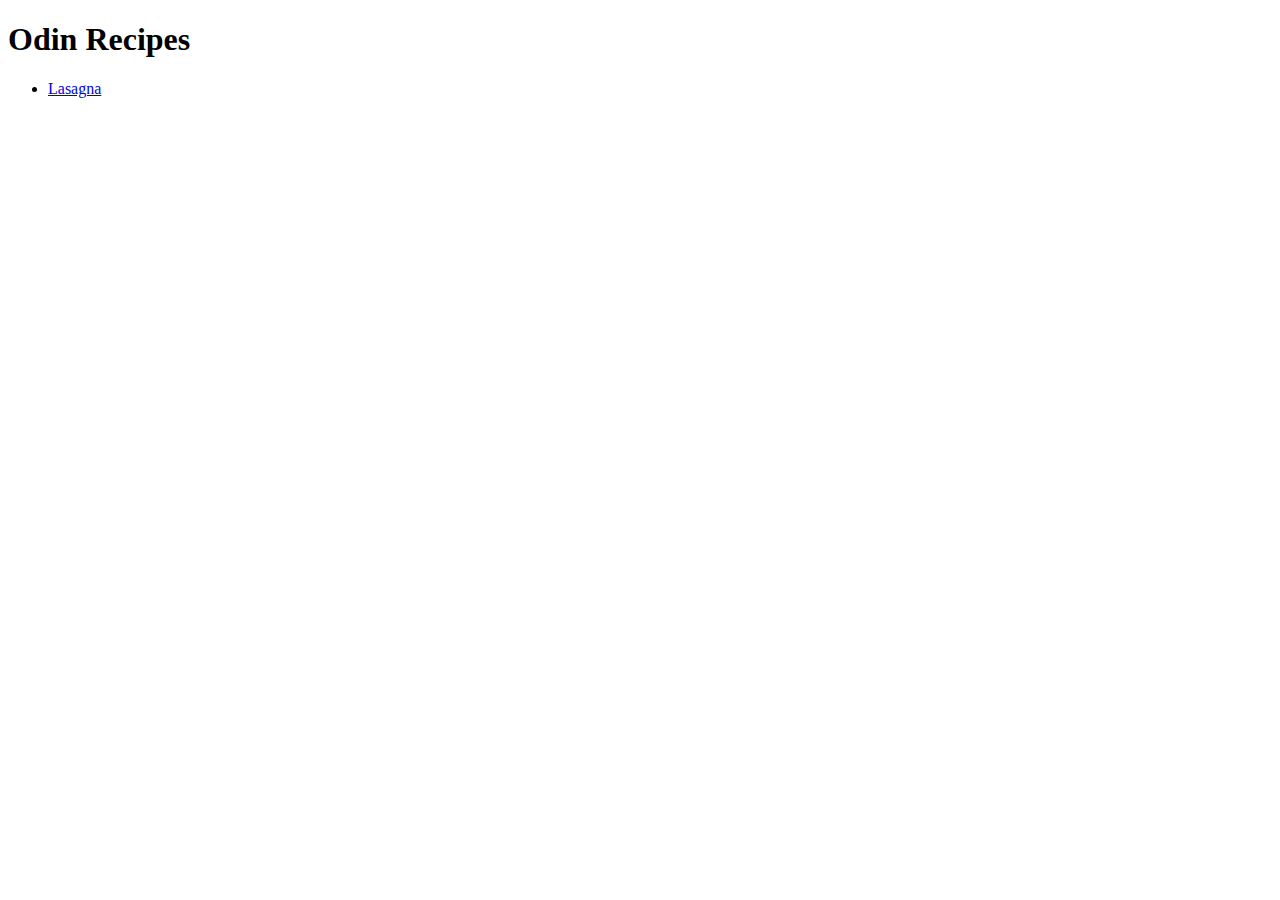
<file: index.html>
<!DOCTYPE html>
<html lang="en">
<head>
    <meta charset="UTF-8">
    <meta name="viewport" content="width=device-width, initial-scale=1.0">
    <title>Odin Recipes</title>
</head>
<body>
    <h1>Odin Recipes</h1>
    <ul>
        <li><a href="recipes/lasagna.html">Lasagna</a></li>
    </ul>
</body>
</html>
</file>
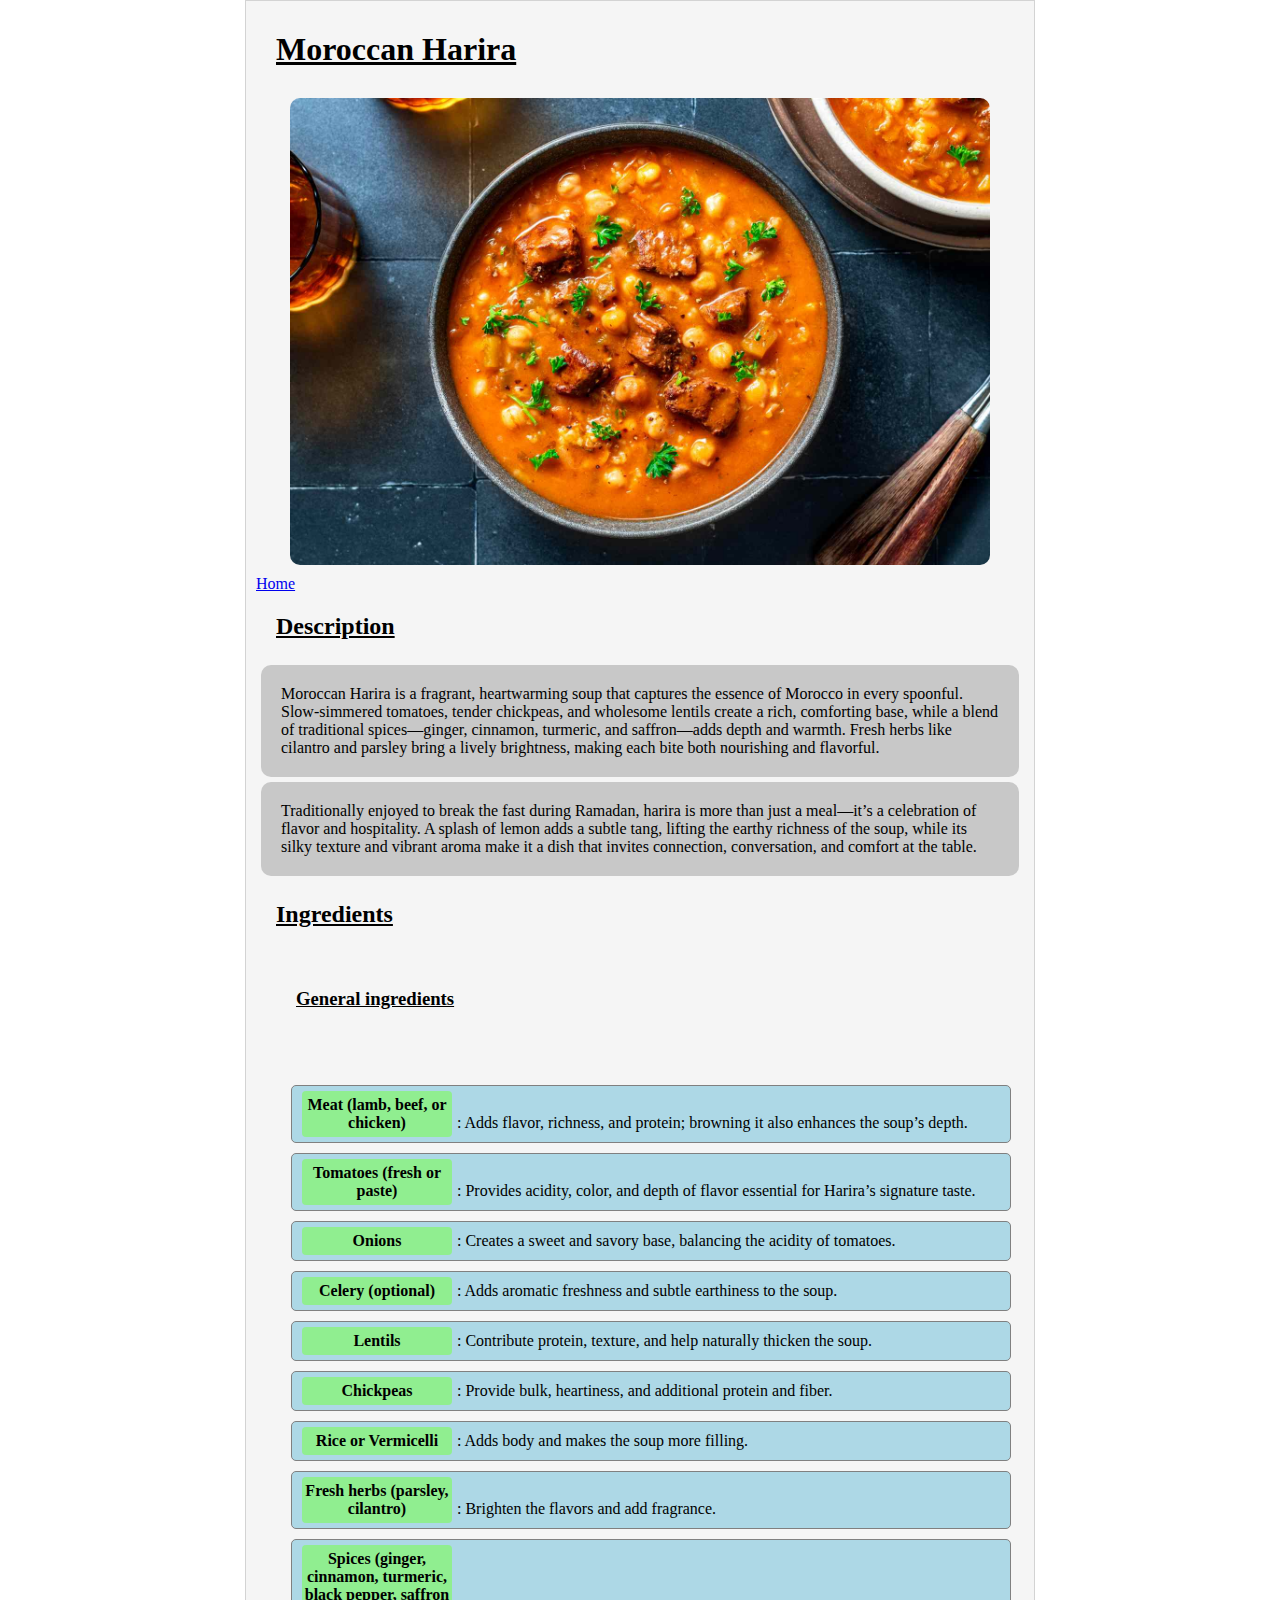
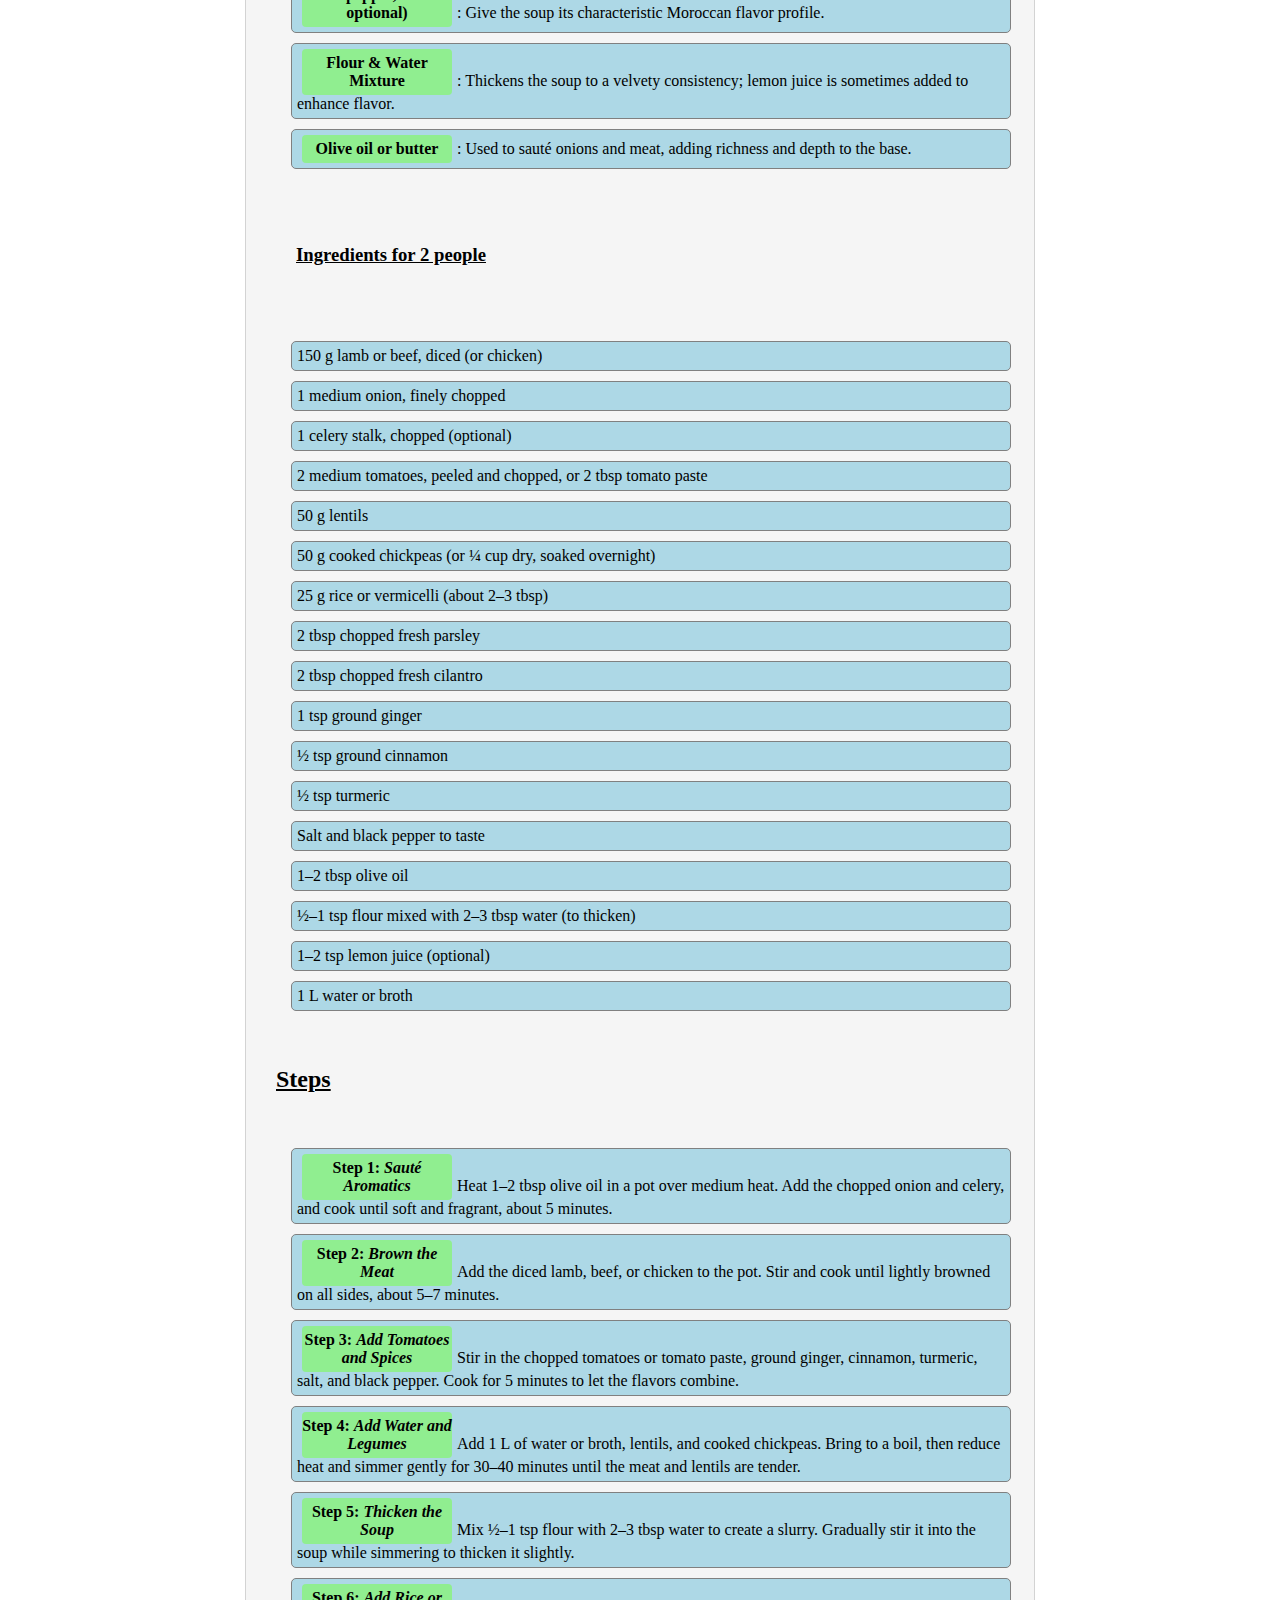
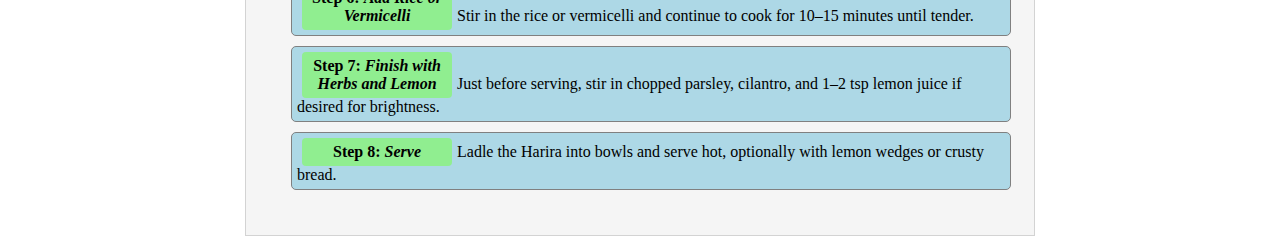
<file: recipes/harira.html>
<!DOCTYPE html>
<html lang="en">
<head>
    <meta charset="UTF-8">
    <meta name="viewport" content="width=device-width, initial-scale=1.0">
    <title>Odin recipes</title>
    <link rel="stylesheet" href="style.css">
</head>
<body>
    <div>
    <h1>Moroccan Harira</h1>
    <img src="../images/harira.jpg" alt="A beautiful harira soup picture">
    <a href="../index.html">Home</a>

    <h2>Description</h2>
    <p>
        Moroccan Harira is a fragrant, heartwarming soup that captures the essence of Morocco in every spoonful. Slow-simmered tomatoes, tender chickpeas, and wholesome lentils create a rich, comforting base, while a blend of traditional spices—ginger, cinnamon, turmeric, and saffron—adds depth and warmth. Fresh herbs like cilantro and parsley bring a lively brightness, making each bite both nourishing and flavorful.
    </p>
    <p>
        Traditionally enjoyed to break the fast during Ramadan, harira is more than just a meal—it’s a celebration of flavor and hospitality. A splash of lemon adds a subtle tang, lifting the earthy richness of the soup, while its silky texture and vibrant aroma make it a dish that invites connection, conversation, and comfort at the table.
    </p>

    <h2>Ingredients</h2>
    <h3>General ingredients</h3>
    <ul>
        <li><strong>Meat (lamb, beef, or chicken)</strong>: Adds flavor, richness, and protein; browning it also enhances the soup’s depth.</li>
        <li><strong>Tomatoes (fresh or paste)</strong>: Provides acidity, color, and depth of flavor essential for Harira’s signature taste.</li>
        <li><strong>Onions</strong>: Creates a sweet and savory base, balancing the acidity of tomatoes.</li>
        <li><strong>Celery (optional)</strong>: Adds aromatic freshness and subtle earthiness to the soup.</li>
        <li><strong>Lentils</strong>: Contribute protein, texture, and help naturally thicken the soup.</li>
        <li><strong>Chickpeas</strong>: Provide bulk, heartiness, and additional protein and fiber.</li>
        <li><strong>Rice or Vermicelli</strong>: Adds body and makes the soup more filling.</li>
        <li><strong>Fresh herbs (parsley, cilantro)</strong>: Brighten the flavors and add fragrance.</li>
        <li><strong>Spices (ginger, cinnamon, turmeric, black pepper, saffron optional)</strong>: Give the soup its characteristic Moroccan flavor profile.</li>
        <li><strong>Flour & Water Mixture</strong>: Thickens the soup to a velvety consistency; lemon juice is sometimes added to enhance flavor.</li>
        <li><strong>Olive oil or butter</strong>: Used to sauté onions and meat, adding richness and depth to the base.</li>
    </ul>
    <h3>Ingredients for 2 people</h3>
    <ul>
        <li>150 g lamb or beef, diced (or chicken)</li>
        <li>1 medium onion, finely chopped</li>
        <li>1 celery stalk, chopped (optional)</li>
        <li>2 medium tomatoes, peeled and chopped, or 2 tbsp tomato paste</li>
        <li>50 g lentils</li>
        <li>50 g cooked chickpeas (or ¼ cup dry, soaked overnight)</li>
        <li>25 g rice or vermicelli (about 2–3 tbsp)</li>
        <li>2 tbsp chopped fresh parsley</li>
        <li>2 tbsp chopped fresh cilantro</li>
        <li>1 tsp ground ginger</li>
        <li>½ tsp ground cinnamon</li>
        <li>½ tsp turmeric</li>
        <li>Salt and black pepper to taste</li>
        <li>1–2 tbsp olive oil</li>
        <li>½–1 tsp flour mixed with 2–3 tbsp water (to thicken)</li>
        <li>1–2 tsp lemon juice (optional)</li>
        <li>1 L water or broth</li>
    </ul>

    <h2>Steps</h2>
    <ol>
        <li><strong>Step 1: <em>Sauté Aromatics</em></strong>Heat 1–2 tbsp olive oil in a pot over medium heat. Add the chopped onion and celery, and cook until soft and fragrant, about 5 minutes.</li>
        <li><strong>Step 2: <em>Brown the Meat</em></strong>Add the diced lamb, beef, or chicken to the pot. Stir and cook until lightly browned on all sides, about 5–7 minutes.</li>
        <li><strong>Step 3: <em>Add Tomatoes and Spices</em></strong>Stir in the chopped tomatoes or tomato paste, ground ginger, cinnamon, turmeric, salt, and black pepper. Cook for 5 minutes to let the flavors combine.</li>
        <li><strong>Step 4: <em>Add Water and Legumes</em></strong>Add 1 L of water or broth, lentils, and cooked chickpeas. Bring to a boil, then reduce heat and simmer gently for 30–40 minutes until the meat and lentils are tender.</li>
        <li><strong>Step 5: <em>Thicken the Soup</em></strong>Mix ½–1 tsp flour with 2–3 tbsp water to create a slurry. Gradually stir it into the soup while simmering to thicken it slightly.</li>
        <li><strong>Step 6: <em>Add Rice or Vermicelli</em></strong>Stir in the rice or vermicelli and continue to cook for 10–15 minutes until tender.</li>
        <li><strong>Step 7: <em>Finish with Herbs and Lemon</em></strong>Just before serving, stir in chopped parsley, cilantro, and 1–2 tsp lemon juice if desired for brightness.</li>
        <li><strong>Step 8: <em>Serve</em></strong>Ladle the Harira into bowls and serve hot, optionally with lemon wedges or crusty bread.</li>
    </ol>
</div>
</body>
</html>
</file>
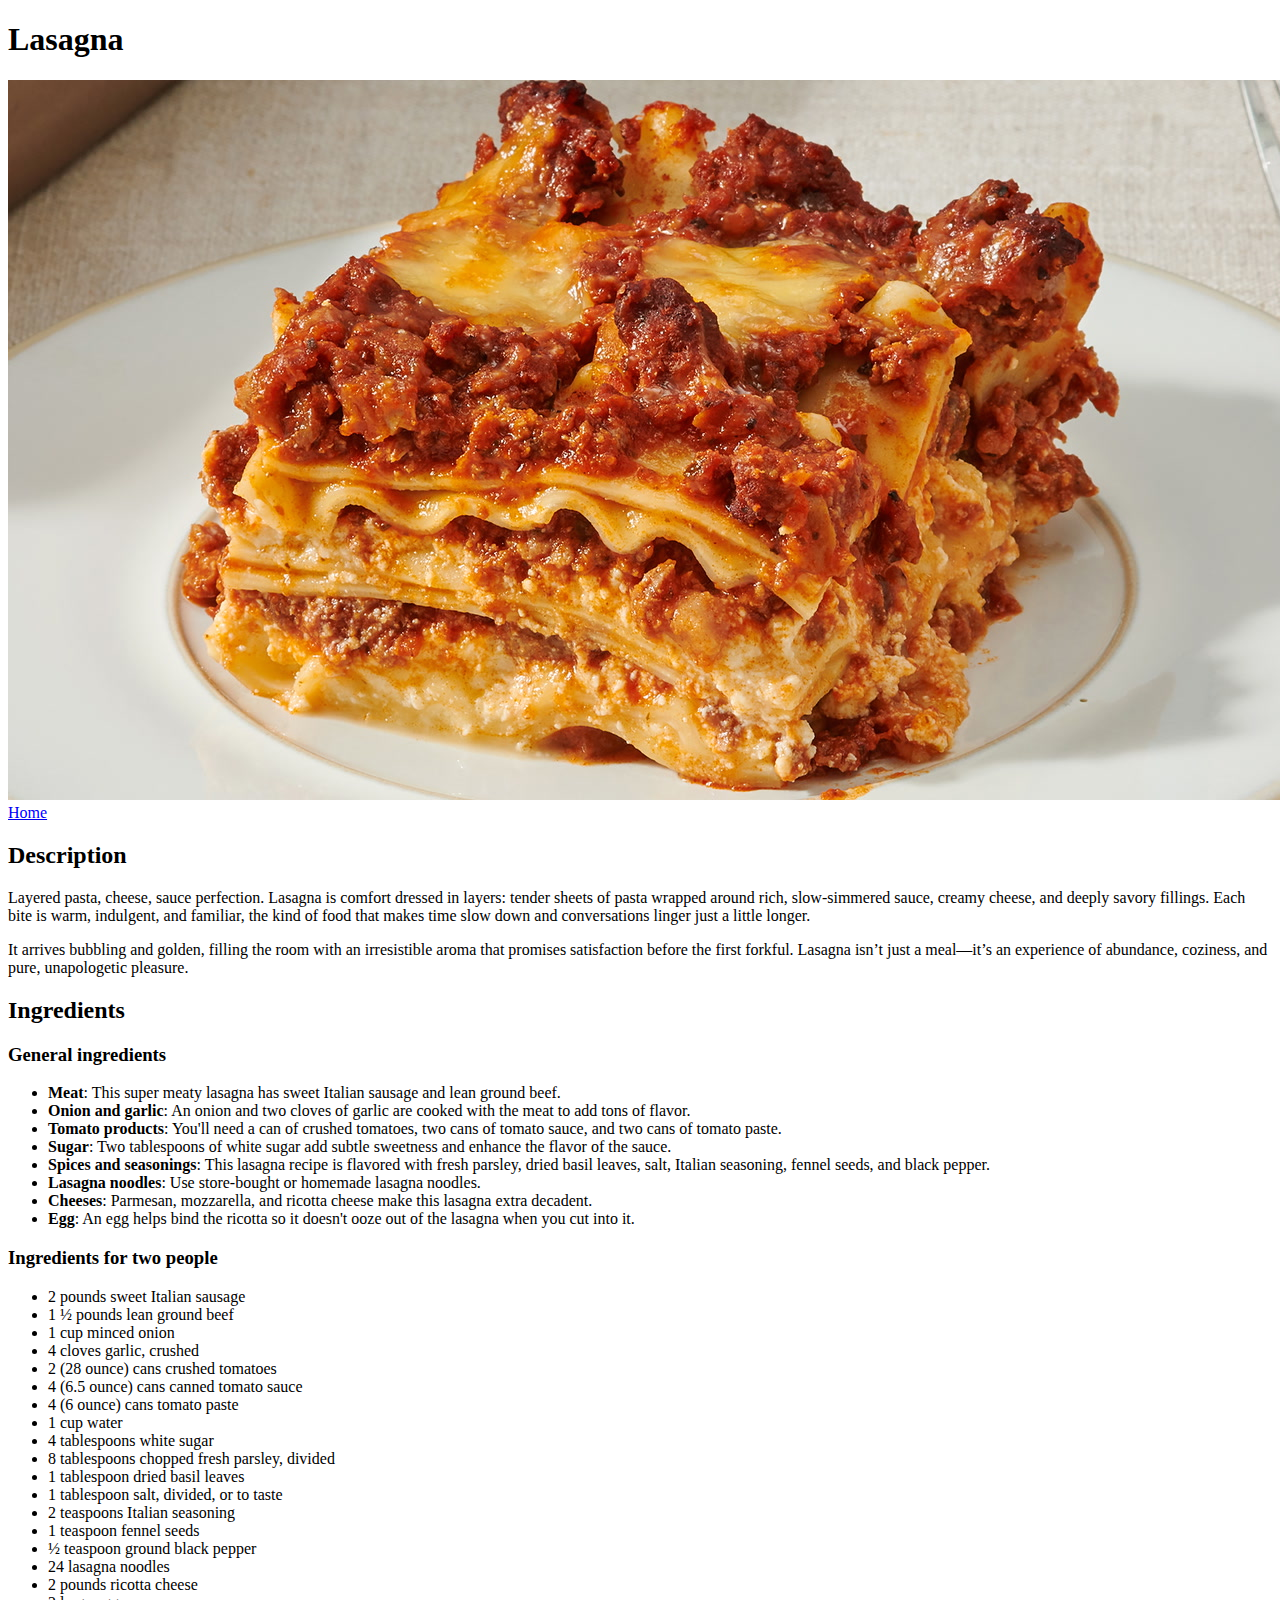
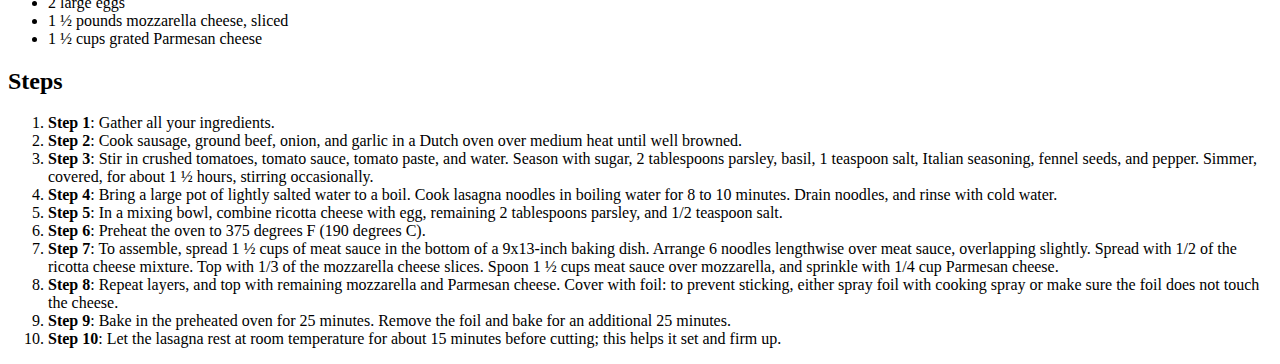
<file: recipes/lasagna.html>
<!DOCTYPE html>
<html lang="en">
<head>
    <meta charset="UTF-8">
    <meta name="viewport" content="width=device-width, initial-scale=1.0">
    <title>Odin Recipes</title>
</head>
<body>
    <h1>Lasagna</h1>
    <img src="../images/lasagna.jpg" alt="Picture of Lasagna recipe">
    <a href="../index.html">Home</a>

    <h2>Description</h2>
    <p>
        Layered pasta, cheese, sauce perfection. Lasagna is comfort dressed in layers: tender sheets of pasta wrapped around rich, slow-simmered sauce, creamy cheese, and deeply savory fillings. Each bite is warm, indulgent, and familiar, the kind of food that makes time slow down and conversations linger just a little longer.
    </p>
    <p>
        It arrives bubbling and golden, filling the room with an irresistible aroma that promises satisfaction before the first forkful. Lasagna isn’t just a meal—it’s an experience of abundance, coziness, and pure, unapologetic pleasure.
    </p>

    <h2>Ingredients</h2>
    <h3>General ingredients</h3>
    <ul>
        <li><strong>Meat</strong>: This super meaty lasagna has sweet Italian sausage and lean ground beef.</li>
        <li><strong>Onion and garlic</strong>: An onion and two cloves of garlic are cooked with the meat to add tons of flavor.</li>
        <li><strong>Tomato products</strong>: You'll need a can of crushed tomatoes, two cans of tomato sauce, and two cans of tomato paste.</li>
        <li><strong>Sugar</strong>: Two tablespoons of white sugar add subtle sweetness and enhance the flavor of the sauce.</li>
        <li><strong>Spices and seasonings</strong>: This lasagna recipe is flavored with fresh parsley, dried basil leaves, salt, Italian seasoning, fennel seeds, and black pepper.</li>
        <li><strong>Lasagna noodles</strong>: Use store-bought or homemade lasagna noodles.</li>
        <li><strong>Cheeses</strong>: Parmesan, mozzarella, and ricotta cheese make this lasagna extra decadent.</li>
        <li><strong>Egg</strong>: An egg helps bind the ricotta so it doesn't ooze out of the lasagna when you cut into it.</li>
    </ul>
    <h3>Ingredients for two people</h3>
    <ul>
        <li>2 pounds sweet Italian sausage</li>
        <li>1 ½ pounds lean ground beef</li>
        <li>1 cup minced onion</li>
        <li>4 cloves garlic, crushed</li>
        <li>2 (28 ounce) cans crushed tomatoes</li>
        <li>4 (6.5 ounce) cans canned tomato sauce</li>
        <li>4 (6 ounce) cans tomato paste</li>
        <li>1 cup water</li>
        <li>4 tablespoons white sugar</li>
        <li>8 tablespoons chopped fresh parsley, divided</li>
        <li>1 tablespoon dried basil leaves</li>
        <li>1 tablespoon salt, divided, or to taste</li>
        <li>2 teaspoons Italian seasoning</li>
        <li>1 teaspoon fennel seeds</li>
        <li>½ teaspoon ground black pepper</li>
        <li>24 lasagna noodles</li>
        <li>2 pounds ricotta cheese</li>
        <li>2 large eggs</li>
        <li>1 ½ pounds mozzarella cheese, sliced</li>
        <li>1 ½ cups grated Parmesan cheese</li>
    </ul>

    
    <h2>Steps</h2>
    <ol>
        <li><strong>Step 1</strong>:
            Gather all your ingredients.
        </li>
        <li><strong>Step 2</strong>:
            Cook sausage, ground beef, onion, and garlic in a Dutch oven over medium heat until well browned.
        </li>
        <li><strong>Step 3</strong>:
            Stir in crushed tomatoes, tomato sauce, tomato paste, and water. Season with sugar, 2 tablespoons parsley, basil, 1 teaspoon salt, Italian seasoning, fennel seeds, and pepper. Simmer, covered, for about 1 ½ hours, stirring occasionally.
        </li>
        <li><strong>Step 4</strong>:
            Bring a large pot of lightly salted water to a boil. Cook lasagna noodles in boiling water for 8 to 10 minutes. Drain noodles, and rinse with cold water.
        </li>
        <li><strong>Step 5</strong>:
            In a mixing bowl, combine ricotta cheese with egg, remaining 2 tablespoons parsley, and 1/2 teaspoon salt.
        </li>
        <li><strong>Step 6</strong>:
            Preheat the oven to 375 degrees F (190 degrees C).
        </li>
        <li><strong>Step 7</strong>:
            To assemble, spread 1 ½ cups of meat sauce in the bottom of a 9x13-inch baking dish. Arrange 6 noodles lengthwise over meat sauce, overlapping slightly. Spread with 1/2 of the ricotta cheese mixture. Top with 1/3 of the mozzarella cheese slices. Spoon 1 ½ cups meat sauce over mozzarella, and sprinkle with 1/4 cup Parmesan cheese.
        </li>
        <li><strong>Step 8</strong>:
            Repeat layers, and top with remaining mozzarella and Parmesan cheese. Cover with foil: to prevent sticking, either spray foil with cooking spray or make sure the foil does not touch the cheese.
        </li>
        <li><strong>Step 9</strong>:
            Bake in the preheated oven for 25 minutes. Remove the foil and bake for an additional 25 minutes.
        </li>
        <li><strong>Step 10</strong>:
            Let the lasagna rest at room temperature for about 15 minutes before cutting; this helps it set and firm up.
        </li>
    </ol>
</body>
</html>
</file>
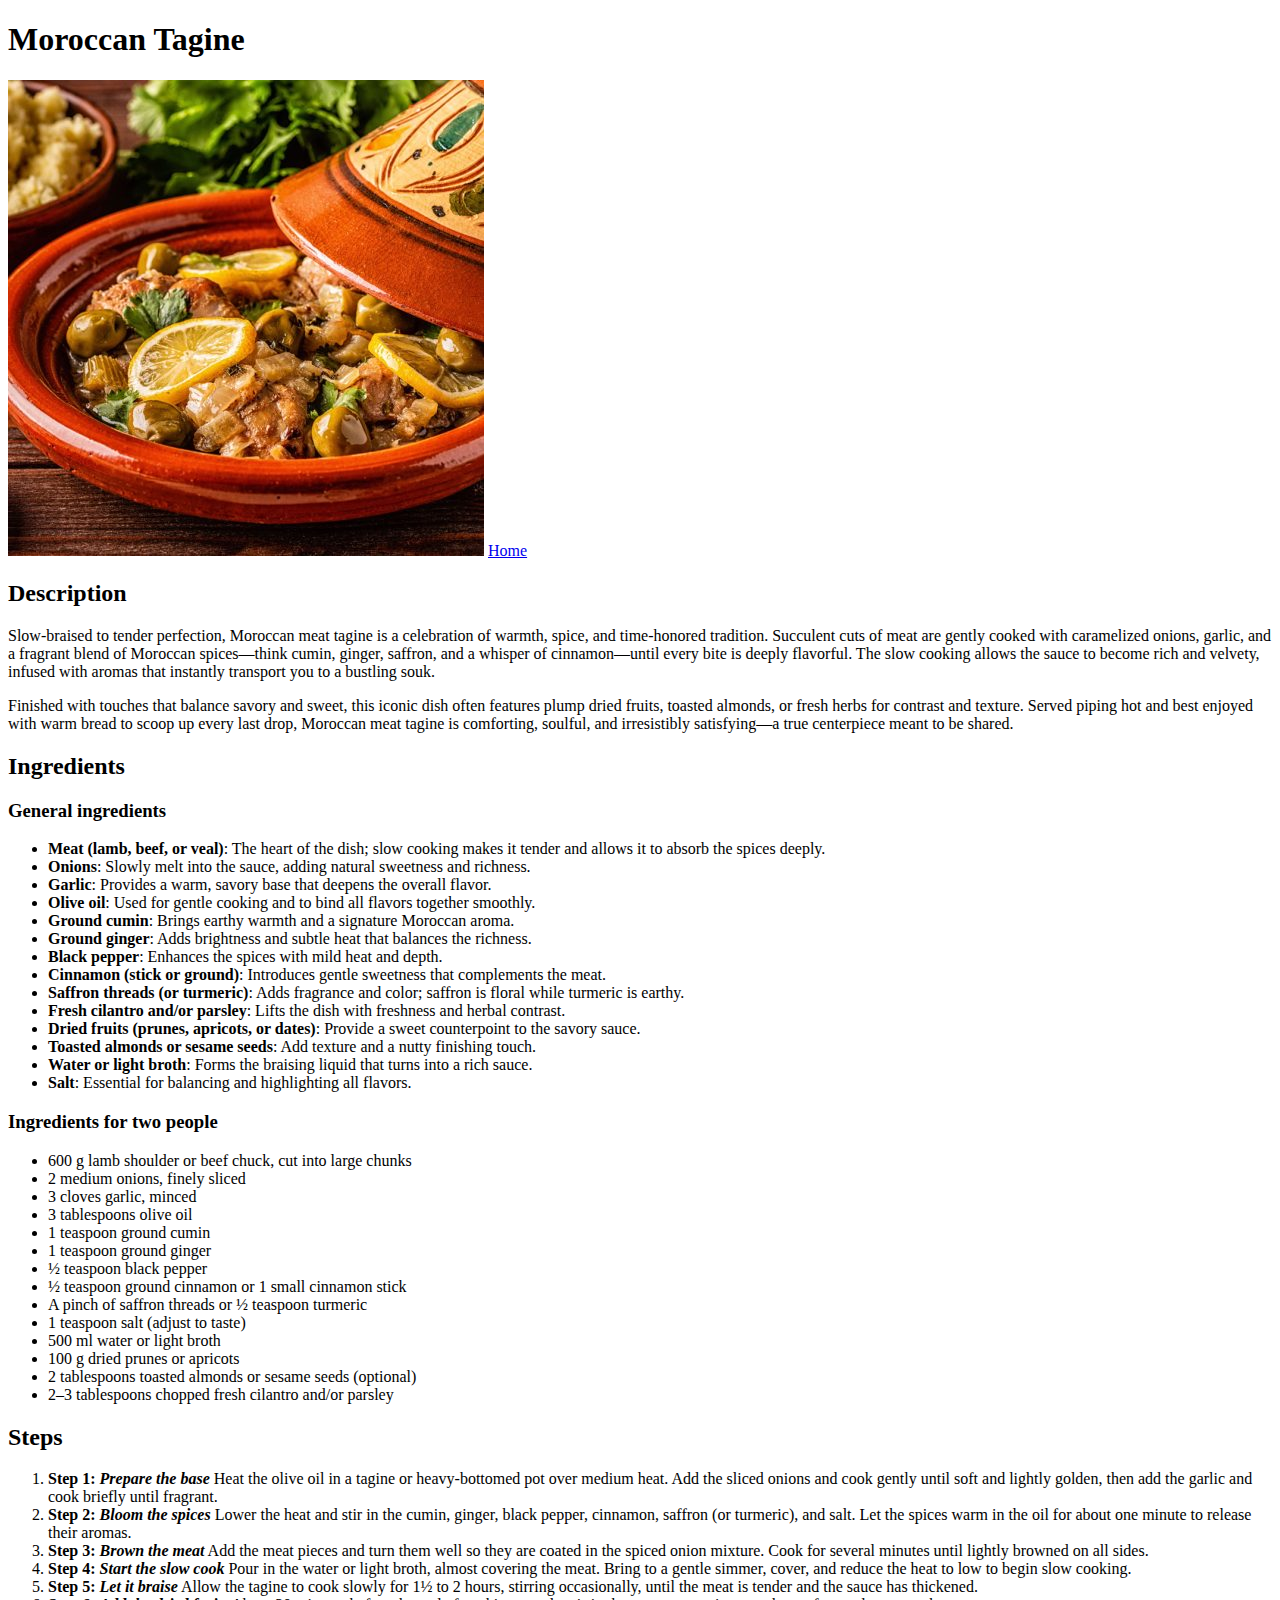
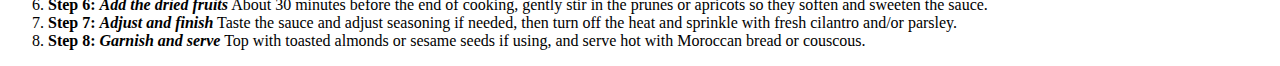
<file: recipes/tagine.html>
<!DOCTYPE html>
<html lang="en">
<head>
    <meta charset="UTF-8">
    <meta name="viewport" content="width=device-width, initial-scale=1.0">
    <title>Odin Recipes</title>
</head>
<body>
    <h1>Moroccan Tagine</h1>
    <img src="../images/tagine.jpg" alt="Beautiful moroccan meat tagine">
    <a href="../index.html">Home</a>

    <h2>Description</h2>
    <p>
        Slow-braised to tender perfection, Moroccan meat tagine is a celebration of warmth, spice, and time-honored tradition. Succulent cuts of meat are gently cooked with caramelized onions, garlic, and a fragrant blend of Moroccan spices—think cumin, ginger, saffron, and a whisper of cinnamon—until every bite is deeply flavorful. The slow cooking allows the sauce to become rich and velvety, infused with aromas that instantly transport you to a bustling souk.
    </p>
    <p>
        Finished with touches that balance savory and sweet, this iconic dish often features plump dried fruits, toasted almonds, or fresh herbs for contrast and texture. Served piping hot and best enjoyed with warm bread to scoop up every last drop, Moroccan meat tagine is comforting, soulful, and irresistibly satisfying—a true centerpiece meant to be shared.
    </p>

    <h2>Ingredients</h2>
    <h3>General ingredients</h3>
        <ul>
            <li><strong>Meat (lamb, beef, or veal)</strong>: The heart of the dish; slow cooking makes it tender and allows it to absorb the spices deeply.</li>
            <li><strong>Onions</strong>: Slowly melt into the sauce, adding natural sweetness and richness.</li>
            <li><strong>Garlic</strong>: Provides a warm, savory base that deepens the overall flavor.</li>
            <li><strong>Olive oil</strong>: Used for gentle cooking and to bind all flavors together smoothly.</li>
            <li><strong>Ground cumin</strong>: Brings earthy warmth and a signature Moroccan aroma.</li>
            <li><strong>Ground ginger</strong>: Adds brightness and subtle heat that balances the richness.</li>
            <li><strong>Black pepper</strong>: Enhances the spices with mild heat and depth.</li>
            <li><strong>Cinnamon (stick or ground)</strong>: Introduces gentle sweetness that complements the meat.</li>
            <li><strong>Saffron threads (or turmeric)</strong>: Adds fragrance and color; saffron is floral while turmeric is earthy.</li>
            <li><strong>Fresh cilantro and/or parsley</strong>: Lifts the dish with freshness and herbal contrast.</li>
            <li><strong>Dried fruits (prunes, apricots, or dates)</strong>: Provide a sweet counterpoint to the savory sauce.</li>
            <li><strong>Toasted almonds or sesame seeds</strong>: Add texture and a nutty finishing touch.</li>
            <li><strong>Water or light broth</strong>: Forms the braising liquid that turns into a rich sauce.</li>
            <li><strong>Salt</strong>: Essential for balancing and highlighting all flavors.</li>
        </ul>
    <h3>Ingredients for two people</h3>
        <ul>
            <li>600 g lamb shoulder or beef chuck, cut into large chunks</li>
            <li>2 medium onions, finely sliced</li>
            <li>3 cloves garlic, minced</li>
            <li>3 tablespoons olive oil</li>
            <li>1 teaspoon ground cumin</li>
            <li>1 teaspoon ground ginger</li>
            <li>½ teaspoon black pepper</li>
            <li>½ teaspoon ground cinnamon or 1 small cinnamon stick</li>
            <li>A pinch of saffron threads or ½ teaspoon turmeric</li>
            <li>1 teaspoon salt (adjust to taste)</li>
            <li>500 ml water or light broth</li>
            <li>100 g dried prunes or apricots</li>
            <li>2 tablespoons toasted almonds or sesame seeds (optional)</li>
            <li>2–3 tablespoons chopped fresh cilantro and/or parsley</li>
        </ul>

    <h2>Steps</h2>
        <ol>
            <li><strong>Step 1: <em>Prepare the base</em></strong> Heat the olive oil in a tagine or heavy-bottomed pot over medium heat. Add the sliced onions and cook gently until soft and lightly golden, then add the garlic and cook briefly until fragrant.</li>
            <li><strong>Step 2: <em>Bloom the spices</em></strong> Lower the heat and stir in the cumin, ginger, black pepper, cinnamon, saffron (or turmeric), and salt. Let the spices warm in the oil for about one minute to release their aromas.</li>
            <li><strong>Step 3: <em>Brown the meat</em></strong> Add the meat pieces and turn them well so they are coated in the spiced onion mixture. Cook for several minutes until lightly browned on all sides.</li>
            <li><strong>Step 4: <em>Start the slow cook</em></strong> Pour in the water or light broth, almost covering the meat. Bring to a gentle simmer, cover, and reduce the heat to low to begin slow cooking.</li>
            <li><strong>Step 5: <em>Let it braise</em></strong> Allow the tagine to cook slowly for 1½ to 2 hours, stirring occasionally, until the meat is tender and the sauce has thickened.</li>
            <li><strong>Step 6: <em>Add the dried fruits</em></strong> About 30 minutes before the end of cooking, gently stir in the prunes or apricots so they soften and sweeten the sauce.</li>
            <li><strong>Step 7: <em>Adjust and finish</em></strong> Taste the sauce and adjust seasoning if needed, then turn off the heat and sprinkle with fresh cilantro and/or parsley.</li>
            <li><strong>Step 8: <em>Garnish and serve</em></strong> Top with toasted almonds or sesame seeds if using, and serve hot with Moroccan bread or couscous.</li>
        </ol>
</body>
</html>
</file>
<file: recipes/style.css>
/*Style css for recipes*/

* {
    margin: 0;
    padding: 0;
}


body {
    background-color: white;
    font-family: 'Times New Roman', Times, serif;
}

div {
    width: 60%;
    margin: 0px auto;
    border: 1px solid lightgrey;
    background-color: rgb(245, 245, 245);
    padding: 10px;
}

h1,
h2 {
    padding: 20px;
    text-decoration-line: underline;
    
}

h3 {
    padding: 40px;
    text-decoration: underline;
}
img {
    display: block;
    width: 700px;
    height: auto;
    margin: 10px auto;
    border-radius: 10px;
}

p {
    margin: 5px;
    padding: 20px;
    background-color: rgb(200, 200, 200);
    border-radius: 10px;
}

ul {
    padding: 30px;
}

ul li {
    list-style: none;
    margin: 5px;
    padding: 5px;
    display: inline-block;
    border: 1px solid gray;
    border-radius: 5px;
    background-color: lightblue;
    width: 100%;
}

ul li strong {
    background-color: lightgreen;
    display: inline-block;
    width: 150px;
    text-align: center;
    margin: 0 5px;
    padding: 5px 0px;
    border-radius: 4px;
}


ol {
    padding: 30px;
}

ol li {
    list-style: none;
    margin: 5px;
    padding: 5px;
    display: inline-block;
    border: 1px solid gray;
    border-radius: 5px;
    background-color: lightblue;
    width: 100%;
}


ol li strong {
    background-color: lightgreen;
    display: inline-block;
    width: 150px;
    text-align: center;
    margin: 0 5px;
    padding: 5px 0px;
    border-radius: 4px;
}
</file>
